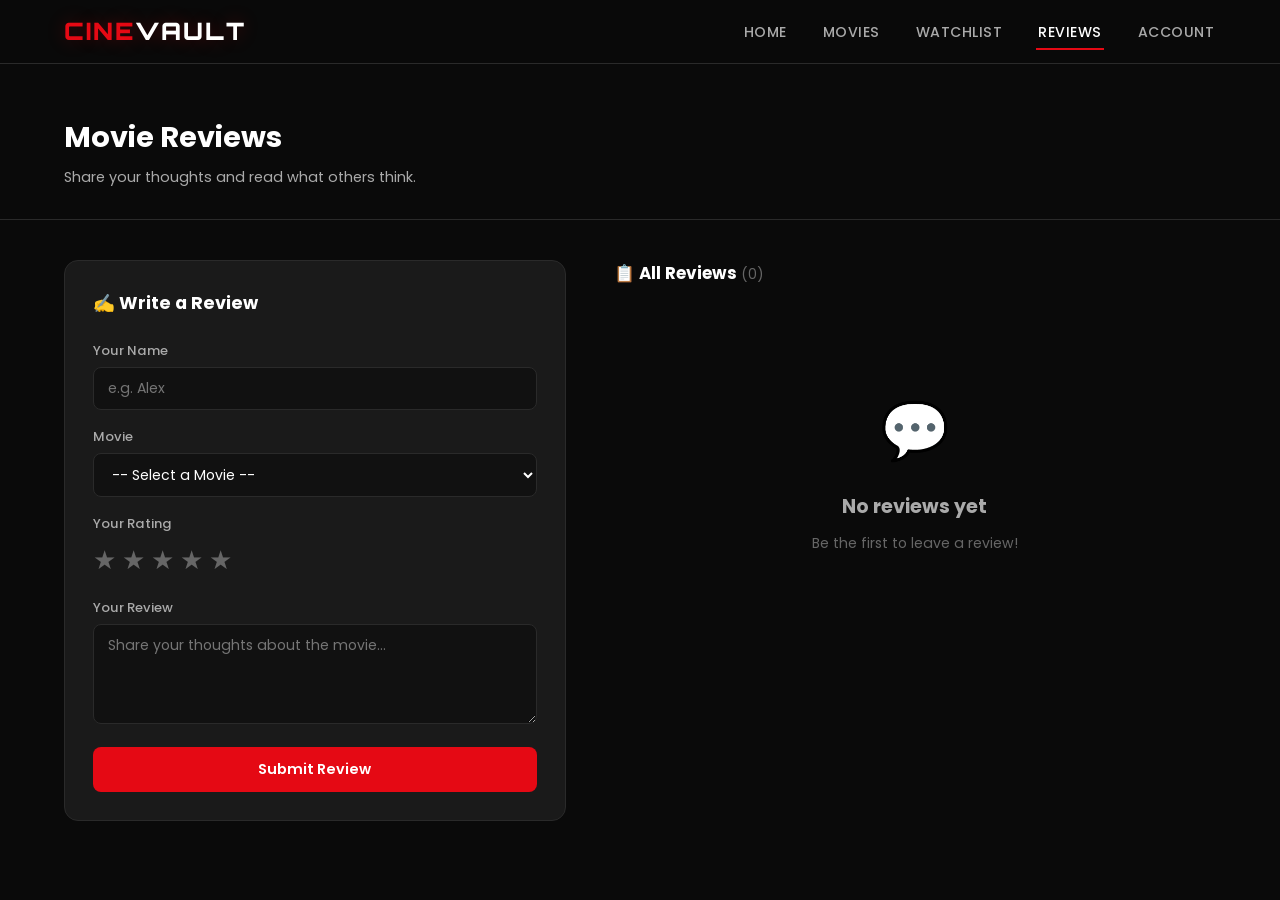
<file: reviews.html>
<!DOCTYPE html>
<html lang="en">
<head>
  <meta charset="UTF-8" />
  <meta name="viewport" content="width=device-width, initial-scale=1.0" />
  <title>Reviews – CineVault</title>
  <link rel="stylesheet" href="style.css" />
</head>
<body>

  <nav class="navbar">
    <a href="index.html" class="nav-logo">CINE<span>VAULT</span></a>
    <ul class="nav-menu" id="nav-menu">
      <li><a href="index.html"     class="nav-link">Home</a></li>
      <li><a href="movies.html"    class="nav-link">Movies</a></li>
      <li><a href="watchlist.html" class="nav-link">Watchlist</a></li>
      <li><a href="reviews.html"   class="nav-link">Reviews</a></li>
      <li><a href="account.html"   class="nav-link">Account</a></li>
    </ul>
    <button class="menu-toggle" id="menu-toggle">☰</button>
  </nav>

  <div class="page-header">
    <h1>Movie Reviews</h1>
    <p>Share your thoughts and read what others think.</p>
  </div>

  <div class="reviews-section">

    <div class="review-form-card">
      <h2>✍️ Write a Review</h2>

      <div class="form-group">
        <label for="reviewer-name">Your Name</label>
        <input type="text" id="reviewer-name" class="form-input" placeholder="e.g. Alex" />
      </div>

      <div class="form-group">
        <label for="movie-select">Movie</label>
        <select id="movie-select" class="form-input filter-select full-width">
          <option value="">-- Select a Movie --</option>
        </select>
      </div>

      <div class="form-group">
        <label>Your Rating</label>
        <div class="star-rating" id="star-rating">
          <span class="star" data-value="1">★</span>
          <span class="star" data-value="2">★</span>
          <span class="star" data-value="3">★</span>
          <span class="star" data-value="4">★</span>
          <span class="star" data-value="5">★</span>
        </div>
      </div>

      <div class="form-group">
        <label for="review-text">Your Review</label>
        <textarea id="review-text" class="form-textarea" placeholder="Share your thoughts about the movie..."></textarea>
      </div>

      <button class="btn-primary full-width" id="submit-review-btn">Submit Review</button>
    </div>

    <div>
      <h2 class="reviews-heading">
        📋 All Reviews <span class="reviews-heading-count" id="review-total"></span>
      </h2>
      <div class="review-list" id="review-list"></div>
      <div id="no-reviews" class="empty-state hidden">
        <div class="empty-icon">💬</div>
        <h2>No reviews yet</h2>
        <p>Be the first to leave a review!</p>
      </div>
    </div>

  </div>


  <script src="script.js"></script>
  <script>
    let selectedStars = 0;

    function populateMovieSelect() {
      const select = document.getElementById("movie-select");
      movies.forEach(m => {
        const option = document.createElement("option");
        option.value = m.title;
        option.textContent = m.title;
        select.appendChild(option);
      });
    }

    const stars = document.querySelectorAll(".star");

    stars.forEach(star => {
      star.addEventListener("mouseover", function() {
        const val = parseInt(this.dataset.value);
        stars.forEach(s => s.classList.toggle("active", parseInt(s.dataset.value) <= val));
      });

      star.addEventListener("mouseout", function() {
        stars.forEach(s => s.classList.toggle("active", parseInt(s.dataset.value) <= selectedStars));
      });

      star.addEventListener("click", function() {
        selectedStars = parseInt(this.dataset.value);
        stars.forEach(s => s.classList.toggle("active", parseInt(s.dataset.value) <= selectedStars));
      });
    });

    function getReviews() {
      const stored = localStorage.getItem("cinevault_reviews");
      return stored ? JSON.parse(stored) : [];
    }

    function saveReviews(reviews) {
      localStorage.setItem("cinevault_reviews", JSON.stringify(reviews));
    }

    function buildStars(count) {
      return "★".repeat(count) + "☆".repeat(5 - count);
    }

    function renderReviews() {
      const reviews  = getReviews();
      const list     = document.getElementById("review-list");
      const noMsg    = document.getElementById("no-reviews");
      const totalEl  = document.getElementById("review-total");

      totalEl.textContent = `(${reviews.length})`;

      if (reviews.length === 0) {
        list.innerHTML = "";
        noMsg.classList.remove("hidden");
        return;
      }

      noMsg.classList.add("hidden");

      list.innerHTML = [...reviews].reverse().map((review, i) => `
        <div class="review-card">
          <div class="review-card-header">
            <div>
              <p class="reviewer-name">${review.name}</p>
              <p class="review-movie-title">🎬 ${review.movie}</p>
            </div>
            <div>
              <p class="review-stars">${buildStars(review.stars)}</p>
              <p class="review-date">${review.date}</p>
            </div>
          </div>
          <p class="review-text">${review.text}</p>
          <button class="btn-delete-review" onclick="deleteReview(${reviews.length - 1 - i})">🗑 Delete</button>
        </div>
      `).join("");
    }

    document.getElementById("submit-review-btn").addEventListener("click", function() {
      const name  = document.getElementById("reviewer-name").value.trim();
      const movie = document.getElementById("movie-select").value;
      const text  = document.getElementById("review-text").value.trim();

      if (!name)              { showToast("Please enter your name.");       return; }
      if (!movie)             { showToast("Please select a movie.");        return; }
      if (selectedStars === 0){ showToast("Please select a star rating.");  return; }
      if (!text)              { showToast("Please write a review.");        return; }

      const newReview = {
        name,
        movie,
        stars: selectedStars,
        text,
        date: new Date().toLocaleDateString("en-IN", { day:"numeric", month:"short", year:"numeric" })
      };

      const reviews = getReviews();
      reviews.push(newReview);
      saveReviews(reviews);

      document.getElementById("reviewer-name").value = "";
      document.getElementById("movie-select").value  = "";
      document.getElementById("review-text").value   = "";
      selectedStars = 0;
      stars.forEach(s => s.classList.remove("active"));

      showToast("Review submitted!");
      renderReviews();
    });

    function deleteReview(index) {
      const reviews = getReviews();
      reviews.splice(index, 1);
      saveReviews(reviews);
      showToast("Review deleted.");
      renderReviews();
    }

    populateMovieSelect();
    renderReviews();
  </script>

</body>
</html>
</file>
<file: style.css>
/* CINEVAULT - style.css */

@import url('https://fonts.googleapis.com/css2?family=Orbitron:wght@700;900&family=Poppins:wght@300;400;500;600;700&display=swap');

/* CSS Variables */
:root {
  --bg-primary:       #0a0a0a;
  --bg-secondary:     #111111;
  --bg-card:          #1a1a1a;
  --bg-hover:         #222222;
  --accent-red:       #e50914;
  --accent-red-dark:  #b0060f;
  --accent-red-glow:  rgba(229, 9, 20, 0.3);
  --text-primary:     #ffffff;
  --text-secondary:   #aaaaaa;
  --text-muted:       #666666;
  --border-color:     #2a2a2a;
  --gold:             #f5c518;
  --radius:           8px;
  --radius-lg:        14px;
  --transition:       0.25s ease;
  --shadow-card:      0 8px 32px rgba(0,0,0,0.6);
}

/* Reset */
*, *::before, *::after {
  box-sizing: border-box;
  margin: 0;
  padding: 0;
}

html { scroll-behavior: smooth; }

body {
  background-color: var(--bg-primary);
  color: var(--text-primary);
  font-family: 'Poppins', sans-serif;
  font-size: 15px;
  line-height: 1.6;
  min-height: 100vh;
}

a    { text-decoration: none; color: inherit; }
img  { max-width: 100%; display: block; }
ul   { list-style: none; }

button {
  cursor: pointer;
  font-family: 'Poppins', sans-serif;
  border: none;
  outline: none;
}

input, select, textarea {
  font-family: 'Poppins', sans-serif;
  outline: none;
}

/* Utility classes */
.hidden     { display: none; }
.full-width { width: 100%; }

/* NAVBAR */
.navbar {
  position: sticky;
  top: 0;
  z-index: 1000;
  background: rgba(10, 10, 10, 0.95);
  backdrop-filter: blur(10px);
  border-bottom: 1px solid var(--border-color);
  padding: 0 5%;
  height: 64px;
  display: flex;
  align-items: center;
  justify-content: space-between;
}

.nav-logo {
  font-family: 'Orbitron', sans-serif;
  font-size: 1.5rem;
  font-weight: 900;
  color: var(--accent-red);
  letter-spacing: 2px;
  text-shadow: 0 0 18px var(--accent-red-glow);
}

.nav-logo span { color: var(--text-primary); }

.nav-menu {
  display: flex;
  align-items: center;
  gap: 2rem;
}

.nav-link {
  font-size: 0.88rem;
  font-weight: 500;
  color: var(--text-secondary);
  padding: 6px 2px;
  border-bottom: 2px solid transparent;
  transition: color var(--transition), border-color var(--transition);
  letter-spacing: 0.5px;
  text-transform: uppercase;
}

.nav-link:hover,
.nav-link.active {
  color: var(--text-primary);
  border-bottom-color: var(--accent-red);
}

.menu-toggle {
  display: none;
  background: none;
  color: var(--text-primary);
  font-size: 1.4rem;
  padding: 4px 8px;
}

/* HERO */
.hero {
  position: relative;
  min-height: 90vh;
  display: flex;
  align-items: center;
  padding: 0 5%;
  overflow: hidden;
  background: linear-gradient(135deg, #0a0a0a 0%, #1a0505 50%, #0a0a0a 100%);
}

.hero-bg {
  position: absolute;
  inset: 0;
  background: radial-gradient(ellipse at 70% 50%, rgba(229,9,20,0.08) 0%, transparent 60%);
  pointer-events: none;
}

.hero-content {
  position: relative;
  z-index: 2;
  max-width: 580px;
  animation: fadeInUp 0.8s ease both;
}

.hero-badge {
  display: inline-block;
  background: var(--accent-red);
  color: #fff;
  font-size: 0.72rem;
  font-weight: 700;
  letter-spacing: 2px;
  text-transform: uppercase;
  padding: 4px 12px;
  border-radius: 4px;
  margin-bottom: 1.2rem;
}

.hero h1 {
  font-family: 'Orbitron', sans-serif;
  font-size: clamp(2rem, 5vw, 3.5rem);
  font-weight: 900;
  line-height: 1.1;
  margin-bottom: 1.2rem;
}

.hero h1 .highlight {
  color: var(--accent-red);
  text-shadow: 0 0 30px var(--accent-red-glow);
}

.hero p {
  color: var(--text-secondary);
  font-size: 1rem;
  margin-bottom: 2rem;
  max-width: 440px;
}

.hero-buttons {
  display: flex;
  gap: 1rem;
  flex-wrap: wrap;
}

/* BUTTONS */
.btn-primary {
  background: var(--accent-red);
  color: #fff;
  padding: 12px 28px;
  border-radius: var(--radius);
  font-size: 0.9rem;
  font-weight: 600;
  transition: background var(--transition), transform var(--transition), box-shadow var(--transition);
}

.btn-primary:hover {
  background: var(--accent-red-dark);
  transform: translateY(-2px);
  box-shadow: 0 6px 24px var(--accent-red-glow);
}

.btn-outline {
  background: transparent;
  color: var(--text-primary);
  padding: 12px 28px;
  border-radius: var(--radius);
  font-size: 0.9rem;
  font-weight: 600;
  border: 1.5px solid var(--border-color);
  transition: border-color var(--transition), color var(--transition), transform var(--transition);
}

.btn-outline:hover {
  border-color: var(--accent-red);
  color: var(--accent-red);
  transform: translateY(-2px);
}

/* SECTIONS */
.section { padding: 60px 5%; }

.section-no-top { padding-top: 0; }

.section-header {
  display: flex;
  align-items: center;
  justify-content: space-between;
  margin-bottom: 1.8rem;
  flex-wrap: wrap;
  gap: 1rem;
}

.section-title {
  font-size: 1.3rem;
  font-weight: 700;
  display: flex;
  align-items: center;
  gap: 10px;
}

.section-title::before {
  content: '';
  display: inline-block;
  width: 4px;
  height: 22px;
  background: var(--accent-red);
  border-radius: 4px;
  flex-shrink: 0;
}

.section-link {
  font-size: 0.82rem;
  color: var(--accent-red);
  font-weight: 600;
  letter-spacing: 0.5px;
  transition: opacity var(--transition);
}

.section-link:hover { opacity: 0.8; }

.movies-grid {
  display: grid;
  grid-template-columns: repeat(auto-fill, minmax(180px, 1fr));
  gap: 1.2rem;
}

/* MOVIE CARD */
.movie-card {
  background: var(--bg-card);
  border-radius: var(--radius-lg);
  overflow: hidden;
  transition: transform var(--transition), box-shadow var(--transition);
  cursor: pointer;
}

.movie-card:hover {
  transform: translateY(-6px) scale(1.02);
  box-shadow: var(--shadow-card);
}

.card-poster {
  position: relative;
  aspect-ratio: 2/3;
  overflow: hidden;
}

.card-poster img {
  width: 100%;
  height: 100%;
  object-fit: cover;
  transition: transform 0.4s ease;
}

.movie-card:hover .card-poster img { transform: scale(1.07); }

.card-overlay {
  position: absolute;
  inset: 0;
  background: linear-gradient(to top, rgba(0,0,0,0.92) 0%, rgba(0,0,0,0.3) 60%, transparent 100%);
  display: flex;
  flex-direction: column;
  justify-content: flex-end;
  padding: 14px;
  opacity: 0;
  transition: opacity var(--transition);
}

.movie-card:hover .card-overlay { opacity: 1; }

.genre-label {
  display: inline-block;
  background: var(--accent-red);
  color: #fff;
  font-size: 0.68rem;
  font-weight: 700;
  letter-spacing: 1px;
  padding: 3px 8px;
  border-radius: 4px;
  text-transform: uppercase;
  margin-bottom: 10px;
  align-self: flex-start;
}

.card-actions {
  display: flex;
  flex-direction: column;
  gap: 6px;
}

.btn-watchlist {
  background: rgba(255,255,255,0.1);
  color: #fff;
  border: 1px solid rgba(255,255,255,0.2);
  padding: 7px 10px;
  border-radius: 6px;
  font-size: 0.75rem;
  font-weight: 600;
  transition: background var(--transition);
}

.btn-watchlist:hover,
.btn-watchlist.in-list {
  background: var(--accent-red);
  border-color: var(--accent-red);
}

.btn-details {
  background: var(--accent-red);
  color: #fff;
  padding: 7px 10px;
  border-radius: 6px;
  font-size: 0.75rem;
  font-weight: 600;
  transition: background var(--transition);
}

.btn-details:hover { background: var(--accent-red-dark); }

.card-info { padding: 12px; }

.rating-badge {
  font-size: 0.78rem;
  color: var(--gold);
  font-weight: 600;
}

.card-title {
  font-size: 0.88rem;
  font-weight: 600;
  margin: 4px 0 2px;
  white-space: nowrap;
  overflow: hidden;
  text-overflow: ellipsis;
}

.card-year {
  font-size: 0.75rem;
  color: var(--text-muted);
}

/* GENRE PILLS */
.genre-grid {
  display: flex;
  gap: 0.8rem;
  flex-wrap: wrap;
}

.genre-pill {
  background: var(--bg-card);
  border: 1.5px solid var(--border-color);
  color: var(--text-secondary);
  padding: 10px 22px;
  border-radius: 50px;
  font-size: 0.84rem;
  font-weight: 500;
  cursor: pointer;
  transition: all var(--transition);
}

.genre-pill:hover {
  border-color: var(--accent-red);
  color: var(--accent-red);
  background: rgba(229, 9, 20, 0.07);
}

/* MOVIE MODAL */
.modal-overlay {
  position: fixed;
  inset: 0;
  background: rgba(0,0,0,0.82);
  z-index: 9999;
  display: flex;
  align-items: center;
  justify-content: center;
  padding: 20px;
  opacity: 0;
  pointer-events: none;
  transition: opacity 0.3s ease;
}

.modal-overlay.active {
  opacity: 1;
  pointer-events: all;
}

.modal-box {
  background: var(--bg-secondary);
  border-radius: var(--radius-lg);
  border: 1px solid var(--border-color);
  max-width: 700px;
  width: 100%;
  display: flex;
  overflow: hidden;
  position: relative;
  transform: scale(0.92);
  transition: transform 0.3s ease;
  max-height: 90vh;
}

.modal-overlay.active .modal-box { transform: scale(1); }

.modal-poster {
  width: 220px;
  flex-shrink: 0;
  object-fit: cover;
}

.modal-body {
  padding: 28px;
  display: flex;
  flex-direction: column;
  gap: 10px;
  overflow-y: auto;
}

.modal-title {
  font-size: 1.4rem;
  font-weight: 700;
}

.modal-meta {
  display: flex;
  flex-wrap: wrap;
  gap: 10px;
  align-items: center;
}

.modal-genre-tag {
  background: var(--accent-red);
  color: #fff;
  font-size: 0.72rem;
  font-weight: 700;
  letter-spacing: 1px;
  padding: 4px 10px;
  border-radius: 4px;
  text-transform: uppercase;
}

.modal-rating-tag {
  color: var(--gold);
  font-size: 0.9rem;
  font-weight: 600;
}

.modal-year-tag {
  color: var(--text-muted);
  font-size: 0.85rem;
}

.modal-desc {
  color: var(--text-secondary);
  font-size: 0.9rem;
  line-height: 1.7;
  margin-top: 6px;
}

.modal-close {
  position: absolute;
  top: 14px;
  right: 16px;
  background: none;
  color: var(--text-muted);
  font-size: 1.4rem;
  transition: color var(--transition);
  z-index: 2;
}

.modal-close:hover { color: var(--accent-red); }

/* PAGE HEADER */
.page-header {
  padding: 50px 5% 30px;
  border-bottom: 1px solid var(--border-color);
}

.page-header h1 {
  font-size: 1.8rem;
  font-weight: 700;
  margin-bottom: 6px;
}

.page-header p {
  color: var(--text-secondary);
  font-size: 0.9rem;
}

/* FILTER BAR */
.filter-bar {
  padding: 24px 5%;
  display: flex;
  flex-wrap: wrap;
  gap: 1rem;
  align-items: center;
  background: var(--bg-secondary);
  border-bottom: 1px solid var(--border-color);
  position: sticky;
  top: 64px;
  z-index: 100;
}

/* Shared input/select border styles */
.search-input,
.filter-select,
.form-input,
.form-textarea {
  background: var(--bg-card);
  border: 1.5px solid var(--border-color);
  color: var(--text-primary);
  border-radius: var(--radius);
  font-size: 0.88rem;
  transition: border-color var(--transition);
}

.search-input:focus,
.filter-select:focus,
.form-input:focus,
.form-textarea:focus {
  border-color: var(--accent-red);
}

.search-input {
  flex: 1;
  min-width: 200px;
  padding: 10px 16px;
}

.search-input::placeholder { color: var(--text-muted); }

.filter-select {
  padding: 10px 14px;
  cursor: pointer;
  min-width: 140px;
}

.results-count {
  color: var(--text-muted);
  font-size: 0.82rem;
  margin-left: auto;
}

/* WATCHLIST PAGE */
.watchlist-grid {
  display: grid;
  grid-template-columns: repeat(auto-fill, minmax(200px, 1fr));
  gap: 1.4rem;
  padding: 40px 5%;
}

.empty-state {
  text-align: center;
  padding: 80px 20px;
  color: var(--text-muted);
}

.empty-state .empty-icon {
  font-size: 3.5rem;
  margin-bottom: 16px;
}

.empty-state h2 {
  font-size: 1.2rem;
  color: var(--text-secondary);
  margin-bottom: 10px;
}

.empty-state p {
  font-size: 0.88rem;
  margin-bottom: 20px;
}

.btn-remove {
  background: rgba(229,9,20,0.15);
  color: var(--accent-red);
  border: 1px solid rgba(229,9,20,0.3);
  padding: 7px 10px;
  border-radius: 6px;
  font-size: 0.75rem;
  font-weight: 600;
  transition: background var(--transition);
}

.btn-remove:hover {
  background: var(--accent-red);
  color: #fff;
}

/* REVIEWS PAGE */
.reviews-section {
  padding: 40px 5%;
  display: grid;
  grid-template-columns: 1fr 1.2fr;
  gap: 3rem;
  align-items: start;
}

.review-form-card {
  background: var(--bg-card);
  border-radius: var(--radius-lg);
  padding: 28px;
  border: 1px solid var(--border-color);
}

.review-form-card h2 {
  font-size: 1.1rem;
  font-weight: 700;
  margin-bottom: 1.4rem;
}

.form-group { margin-bottom: 1rem; }

.form-group label {
  display: block;
  font-size: 0.82rem;
  font-weight: 500;
  color: var(--text-secondary);
  margin-bottom: 6px;
}

.form-input,
.form-textarea {
  width: 100%;
  background: var(--bg-secondary);
  padding: 10px 14px;
}

.form-textarea {
  resize: vertical;
  min-height: 100px;
}

.star-rating {
  display: flex;
  gap: 6px;
  margin-bottom: 1rem;
}

.star-rating .star {
  font-size: 1.6rem;
  color: var(--text-muted);
  cursor: pointer;
  transition: color var(--transition), transform var(--transition);
  user-select: none;
}

.star-rating .star:hover,
.star-rating .star.active {
  color: var(--gold);
  transform: scale(1.2);
}

.review-list {
  display: flex;
  flex-direction: column;
  gap: 1rem;
}

.review-card {
  background: var(--bg-card);
  border-radius: var(--radius-lg);
  padding: 20px;
  border: 1px solid var(--border-color);
  animation: fadeInUp 0.4s ease both;
}

.review-card-header {
  display: flex;
  justify-content: space-between;
  align-items: flex-start;
  margin-bottom: 8px;
}

.reviewer-name {
  font-weight: 600;
  font-size: 0.9rem;
}

.review-movie-title {
  font-size: 0.78rem;
  color: var(--text-muted);
  margin-top: 2px;
}

.review-stars {
  color: var(--gold);
  font-size: 0.85rem;
}

.review-date {
  font-size: 0.72rem;
  color: var(--text-muted);
  text-align: right;
}

.review-text {
  font-size: 0.86rem;
  color: var(--text-secondary);
  line-height: 1.6;
  margin-bottom: 12px;
}

.btn-delete-review {
  background: none;
  color: var(--text-muted);
  font-size: 0.78rem;
  transition: color var(--transition);
  border: none;
  padding: 0;
}

.btn-delete-review:hover { color: var(--accent-red); }

/* Reviews right-column heading */
.reviews-heading {
  font-size: 1.05rem;
  font-weight: 700;
  margin-bottom: 1.2rem;
}

.reviews-heading-count {
  color: var(--text-muted);
  font-size: 0.85rem;
  font-weight: 400;
}

/* ACCOUNT PAGE */
.account-section {
  padding: 40px 5%;
  display: grid;
  grid-template-columns: 280px 1fr;
  gap: 2rem;
  align-items: start;
}

.profile-card {
  background: var(--bg-card);
  border-radius: var(--radius-lg);
  padding: 30px 24px;
  border: 1px solid var(--border-color);
  text-align: center;
}

.avatar-container {
  position: relative;
  width: 90px;
  height: 90px;
  margin: 0 auto 16px;
}

.avatar-container img {
  width: 90px;
  height: 90px;
  border-radius: 50%;
  object-fit: cover;
  border: 3px solid var(--accent-red);
}

.avatar-online {
  position: absolute;
  bottom: 4px;
  right: 4px;
  width: 14px;
  height: 14px;
  background: #22c55e;
  border-radius: 50%;
  border: 2px solid var(--bg-card);
}

.profile-name {
  font-size: 1.1rem;
  font-weight: 700;
  margin-bottom: 4px;
}

.profile-email {
  font-size: 0.8rem;
  color: var(--text-muted);
  margin-bottom: 14px;
}

.membership-badge {
  display: inline-block;
  background: linear-gradient(135deg, #b0060f, var(--accent-red));
  color: #fff;
  font-size: 0.72rem;
  font-weight: 700;
  letter-spacing: 1.5px;
  text-transform: uppercase;
  padding: 5px 14px;
  border-radius: 50px;
  margin-bottom: 16px;
}

.profile-divider {
  height: 1px;
  background: var(--border-color);
  margin: 16px 0;
}

.profile-stat {
  display: flex;
  justify-content: space-between;
  font-size: 0.82rem;
  margin-bottom: 8px;
}

.profile-stat span:first-child { color: var(--text-muted); }
.profile-stat span:last-child  { font-weight: 600; }

.account-panels {
  display: flex;
  flex-direction: column;
  gap: 1.4rem;
}

.account-panel {
  background: var(--bg-card);
  border-radius: var(--radius-lg);
  padding: 22px;
  border: 1px solid var(--border-color);
}

.panel-title {
  font-size: 0.95rem;
  font-weight: 700;
  margin-bottom: 1rem;
  display: flex;
  align-items: center;
  gap: 8px;
}

.genre-tags {
  display: flex;
  flex-wrap: wrap;
  gap: 0.6rem;
}

.genre-tag {
  background: rgba(229,9,20,0.1);
  border: 1px solid rgba(229,9,20,0.3);
  color: var(--accent-red);
  padding: 6px 14px;
  border-radius: 50px;
  font-size: 0.78rem;
  font-weight: 500;
}

.stat-grid {
  display: grid;
  grid-template-columns: 1fr 1fr;
  gap: 1rem;
}

.stat-box {
  background: var(--bg-secondary);
  border-radius: var(--radius);
  padding: 16px;
  text-align: center;
}

.stat-number {
  font-size: 1.6rem;
  font-weight: 700;
  color: var(--accent-red);
}

.stat-label {
  font-size: 0.75rem;
  color: var(--text-muted);
  margin-top: 2px;
}

/* Watchlist preview thumbnails */
.wl-preview {
  display: flex;
  flex-wrap: wrap;
  gap: 0.6rem;
  margin-top: 0.4rem;
}

.wl-thumb-wrap {
  width: 60px;
  height: 88px;
  overflow: hidden;
  border-radius: 6px;
  cursor: pointer;
  flex-shrink: 0;
}

.wl-thumb {
  width: 60px;
  height: 88px;
  object-fit: cover;
  display: block;
}

.wl-more-badge {
  width: 60px;
  height: 88px;
  background: var(--bg-card);
  border: 1px solid var(--border-color);
  border-radius: 6px;
  display: flex;
  align-items: center;
  justify-content: center;
  font-size: 0.78rem;
  color: var(--text-muted);
  cursor: pointer;
}

.settings-note {
  font-size: 0.85rem;
  color: var(--text-muted);
  margin-bottom: 1rem;
}

/* TOAST */
.toast {
  position: fixed;
  bottom: 30px;
  left: 50%;
  transform: translateX(-50%);
  background: var(--bg-card);
  color: var(--text-primary);
  border: 1px solid var(--accent-red);
  padding: 12px 24px;
  border-radius: 50px;
  font-size: 0.85rem;
  font-weight: 500;
  z-index: 99999;
  animation: toastIn 0.3s ease;
  box-shadow: 0 4px 24px rgba(0,0,0,0.5);
}

.toast-hide { animation: toastOut 0.4s ease forwards; }

/* FOOTER */
.footer {
  background: var(--bg-secondary);
  border-top: 1px solid var(--border-color);
  text-align: center;
  padding: 24px 5%;
  color: var(--text-muted);
  font-size: 0.8rem;
}

.footer span { color: var(--accent-red); }

/* POSTER IMAGE STATES */
.img-loading {
  background: linear-gradient(90deg, var(--bg-card) 0%, var(--bg-hover) 50%, var(--bg-card) 100%);
  background-size: 200% 100%;
  animation: shimmer 1.4s infinite linear;
  width: 100%;
  height: 100%;
  display: block;
  object-fit: cover;
}

.card-poster img:not(.img-loading) { animation: posterFadeIn 0.35s ease; }

/* ANIMATIONS */
@keyframes fadeInUp {
  from { opacity: 0; transform: translateY(22px); }
  to   { opacity: 1; transform: translateY(0);    }
}

@keyframes toastIn {
  from { opacity: 0; transform: translateX(-50%) translateY(16px); }
  to   { opacity: 1; transform: translateX(-50%) translateY(0);    }
}

@keyframes toastOut {
  to { opacity: 0; transform: translateX(-50%) translateY(16px); }
}

@keyframes shimmer {
  from { background-position:  200% 0; }
  to   { background-position: -200% 0; }
}

@keyframes posterFadeIn {
  from { opacity: 0.4; }
  to   { opacity: 1;   }
}

.fade-in { animation: fadeInUp 0.6s ease both; }

.movies-grid .movie-card:nth-child(1) { animation-delay: 0.05s; }
.movies-grid .movie-card:nth-child(2) { animation-delay: 0.10s; }
.movies-grid .movie-card:nth-child(3) { animation-delay: 0.15s; }
.movies-grid .movie-card:nth-child(4) { animation-delay: 0.20s; }
.movies-grid .movie-card:nth-child(5) { animation-delay: 0.25s; }
.movies-grid .movie-card:nth-child(6) { animation-delay: 0.30s; }

/* RESPONSIVE */
@media (max-width: 900px) {
  .reviews-section   { grid-template-columns: 1fr; }
  .account-section   { grid-template-columns: 1fr; }
  .modal-poster      { display: none; }
}

@media (max-width: 680px) {
  .nav-menu {
    display: none;
    flex-direction: column;
    align-items: flex-start;
    gap: 0.2rem;
    position: absolute;
    top: 64px;
    left: 0;
    right: 0;
    background: rgba(10,10,10,0.98);
    padding: 16px 5%;
    border-bottom: 1px solid var(--border-color);
    z-index: 999;
  }

  .nav-menu.open { display: flex; }

  .nav-link {
    padding: 10px 0 10px 10px;
    width: 100%;
    border-bottom: none;
    border-left: 2px solid transparent;
  }

  .nav-link:hover,
  .nav-link.active {
    border-left-color: var(--accent-red);
    border-bottom-color: transparent;
  }

  .menu-toggle  { display: block; }

  .hero         { min-height: 75vh; padding-top: 40px; padding-bottom: 40px; }
  .movies-grid  { grid-template-columns: repeat(2, 1fr); }
  .filter-bar   { top: 64px; }
  .watchlist-grid { grid-template-columns: repeat(2, 1fr); }
}

@media (max-width: 420px) {
  .movies-grid,
  .watchlist-grid { grid-template-columns: 1fr 1fr; }

  .hero-buttons   { flex-direction: column; }

  .btn-primary,
  .btn-outline    { width: 100%; text-align: center; }
}
</file>
